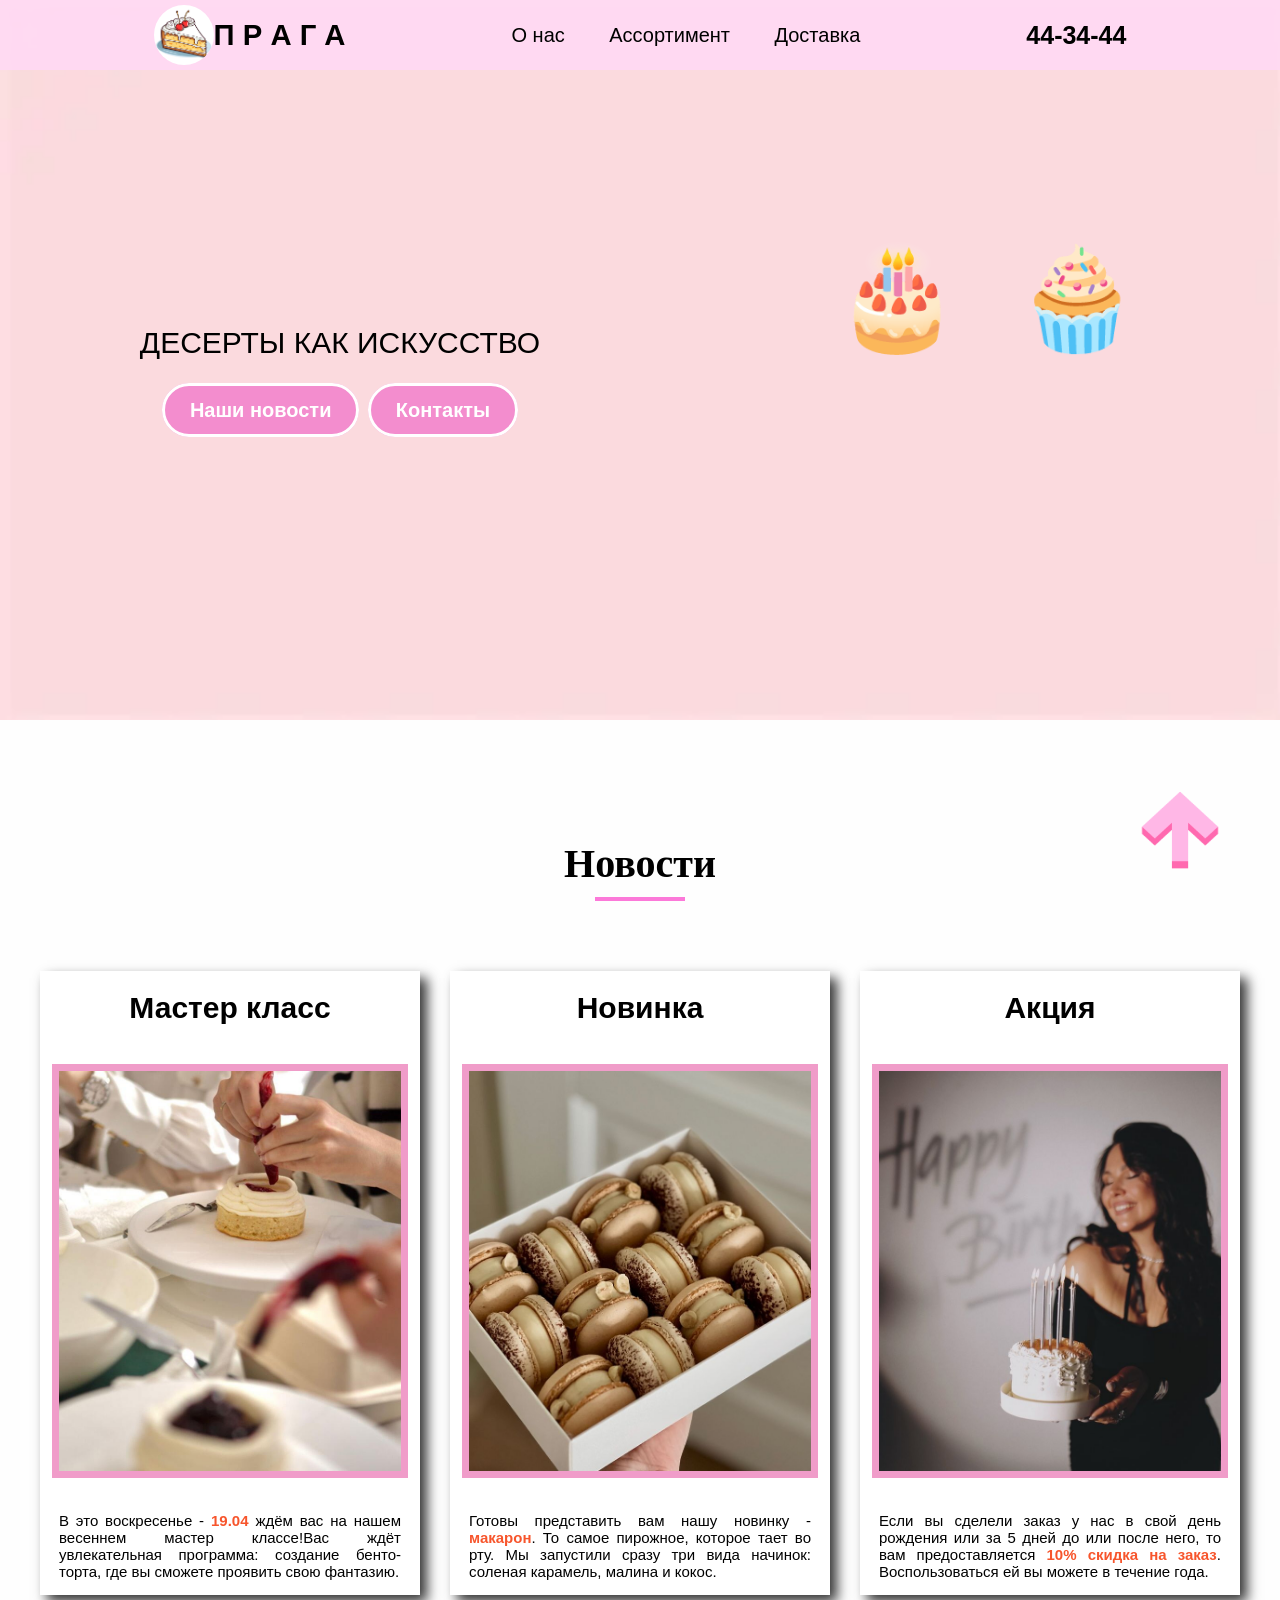
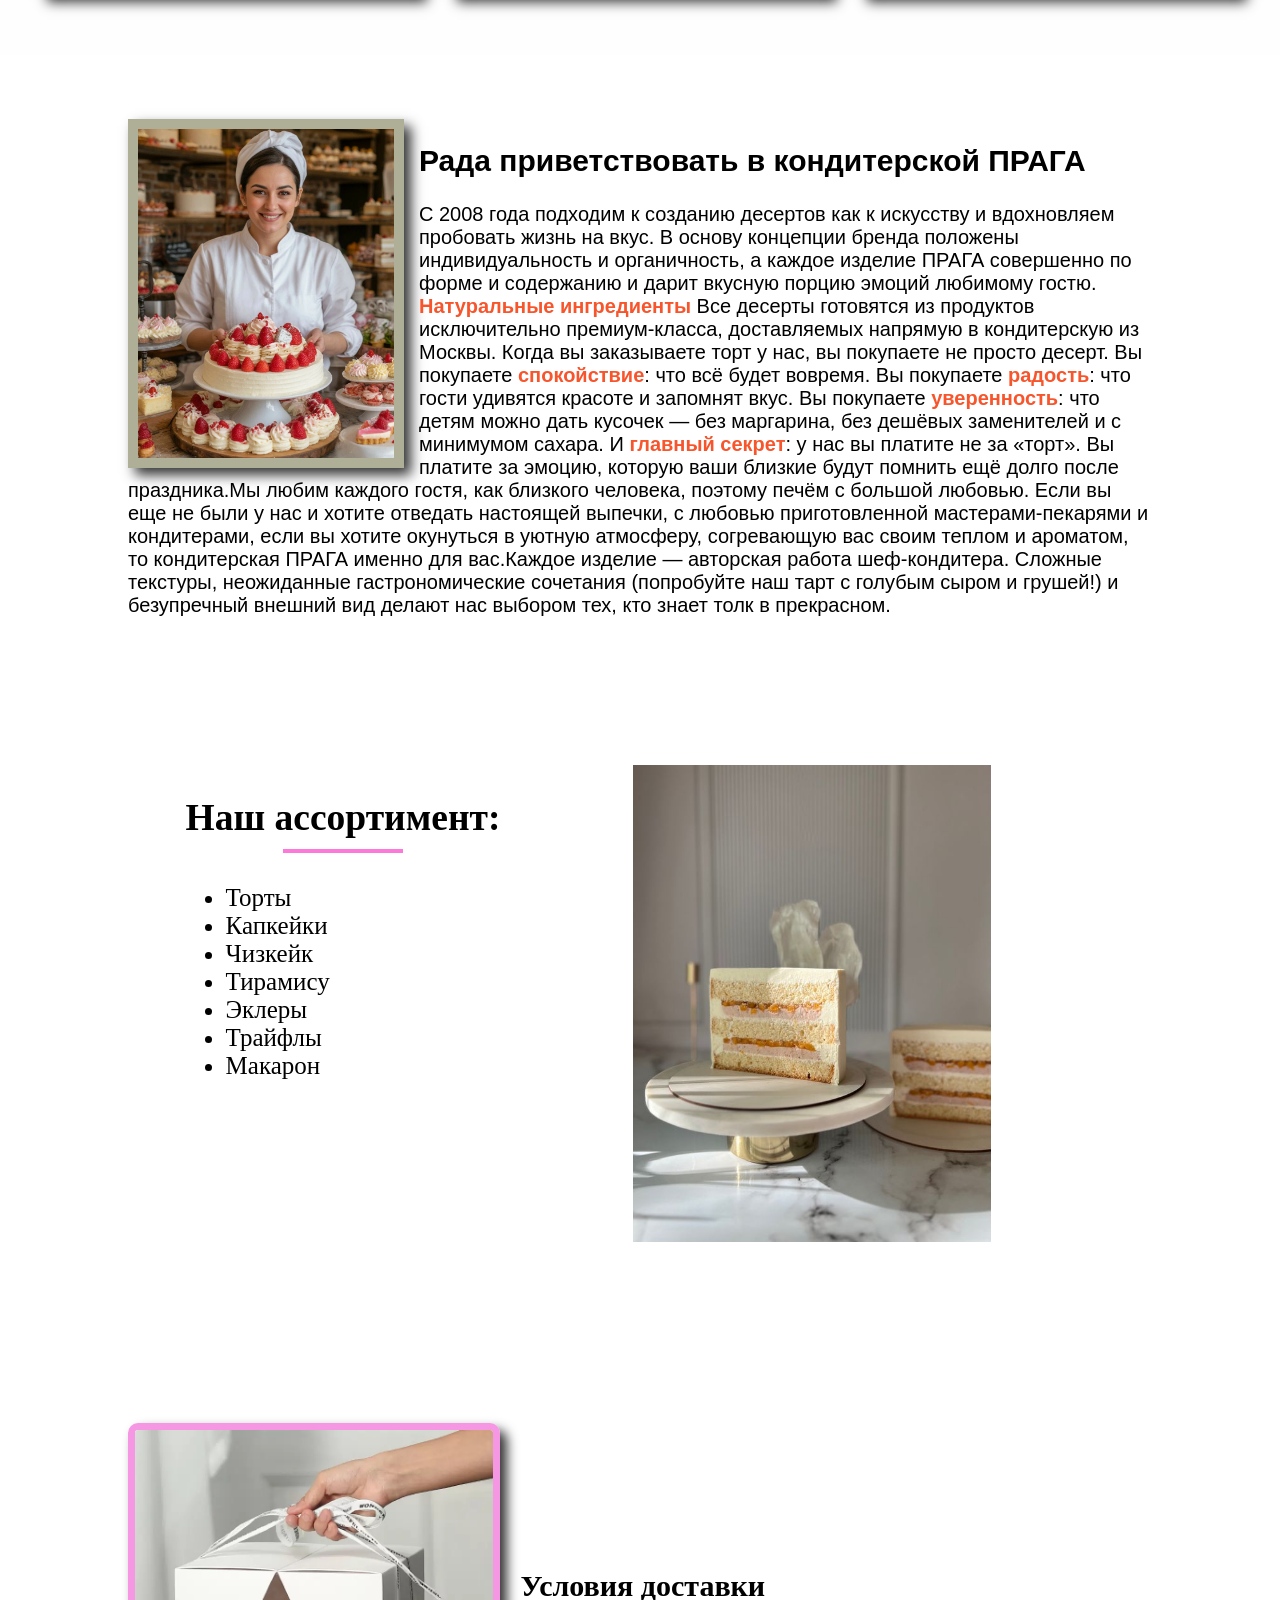
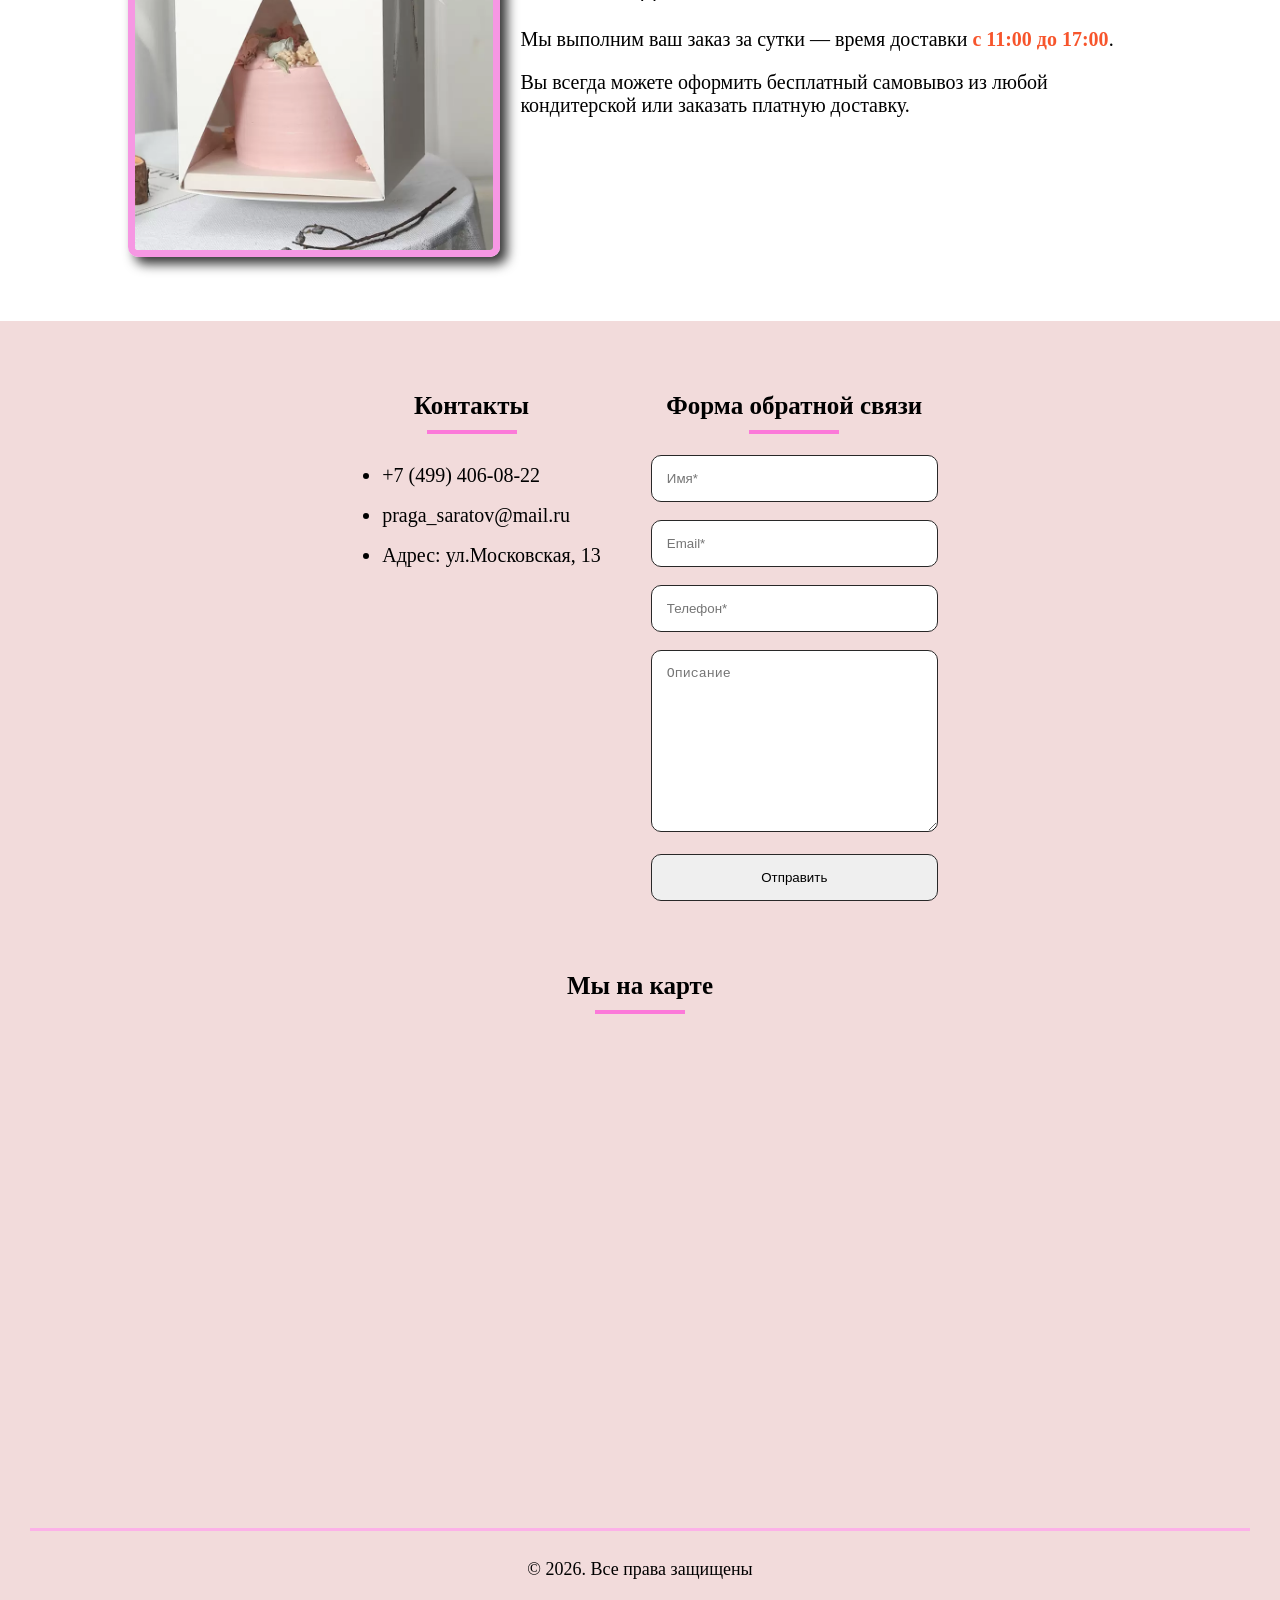
<file: index.html>
<!DOCTYPE html>
<html lang="en">
<head>
    <meta charset="UTF-8">
    <meta name="viewport" content="width=device-width, initial-scale=1.0">
    <title>1 doc</title>
    <link rel="stylesheet" href="1.css">
    <link rel="stylesheet" href="style2.css">
    <link rel="stylesheet" href="https://cdnjs.cloudflare.com/ajax/libs/font-awesome/6.5.0/css/all.min.css">
</head>
<body>
    <a name="top"></a>
    <a href="#top"><img src="IMG/naverh.png" alt="" class="naverh"></a>
    <header class="menu_up" >
        <div class="logo_photo">
                <img class="menucake" src="IMG/menucake.jpg" alt="">
            <div class="logo">
                <h3>П Р А Г А</h3>
            </div>
        </div>
        <div class="menu_links">
            <a href="#menu1">О нас</a>
            <a href="#menu2">Ассортимент</a>
            <a href="#menu3">Доставка</a>
        </div>
        <div class="number">
            <a href="#number">44-34-44</a>
        </div>
    </header>
    
  
     <div class="banner">
        <div class="banner_text">
                <p>ДЕСЕРТЫ КАК ИСКУССТВО</p>
            
            <a href="#link1" class="button">Наши новости</a>
            <a href="#link2" class="button">Контакты</a>
        </div>
        <div class="cupcake_animation">
            <div class="cupcake1">🧁</div>
            <div class="cupcake2">🎂</div>
        </div>
     </div>   
    
    <div class="our_desserts" id="link1">
        <div class="container1">
        <p class="news"><strong>Новости</strong></p>
        <div class="news_cards">
            <div class="card">
                <h1>Мастер класс</h1>
                <img src="IMG/master_class.jpg" alt="" class="master_class">
                <p>В это воскресенье - <span class="letter">19.04</span> ждём вас на нашем весеннем мастер классе!Вас ждёт увлекательная программа:
                    создание бенто-торта, где 
                вы сможете проявить свою фантазию.  </p>
            </div>
            <div class="card">
                <h1>Новинка</h1>
                <img src="IMG/macaron.jpg" alt="" class="macaron">
                <p>Готовы представить вам нашу новинку - <span class="letter">макарон</span>. То самое пирожное, которое
                    тает во рту. Мы запустили сразу три вида начинок: соленая карамель, малина и кокос.
                </p>
            </div>
            <div class="card">

                <h1>Акция</h1>
                <img src="IMG/happy_birthday.jpg" alt="" class="happy_birthday">

                <p>Если вы сделели заказ у нас в свой день рождения
                    или за 5 дней до или после него, то вам предоставляется 
                    <span class="letter">10% скидка на заказ</span>. Воспользоваться ей вы можете в течение года.
                </p>
            </div>
           
           
        </div>
    </div>
    </div>
    <div class="menu_assortiment" id="menu1">
        <img src="IMG/assortmenu.webp" alt="" class="assortmenu">
            <h2 class="hello_word">Рада приветствовать в кондитерской ПРАГА</h2>
            <p>С 2008 года подходим к созданию десертов как к искусству и вдохновляем пробовать жизнь на вкус.
        В основу концепции бренда положены индивидуальность и органичность, а каждое изделие ПРАГА совершенно по форме и содержанию 
        и дарит вкусную порцию эмоций любимому гостю.
        <span class="letter">Натуральные ингредиенты</span>
        Все десерты готовятся из продуктов исключительно премиум-класса, доставляемых напрямую в кондитерскую из Москвы.
        Когда вы заказываете торт у нас, вы покупаете не просто десерт.
        Вы покупаете <span class="letter">спокойствие</span>: что всё будет вовремя.
        Вы покупаете <span class="letter">радость</span>: что гости удивятся красоте и запомнят вкус.
        Вы покупаете <span class="letter">уверенность</span>: что детям можно дать кусочек — без маргарина, без дешёвых заменителей и с минимумом сахара.
        И <span class="letter">главный секрет</span>: у нас вы платите не за «торт».
        Вы платите за эмоцию, которую ваши близкие будут помнить ещё долго после праздника.Мы любим каждого гостя, как близкого
        человека, поэтому печём с большой любовью. Если вы еще не были у нас и хотите отведать настоящей выпечки, с любовью приготовленной 
        мастерами-пекарями и кондитерами, если вы хотите окунуться в уютную атмосферу, согревающую вас своим теплом и ароматом, 
        то кондитерская ПРАГА именно для вас.Каждое изделие — авторская работа шеф-кондитера. Сложные текстуры, неожиданные гастрономические сочетания (попробуйте наш тарт с голубым сыром и грушей!) и безупречный внешний вид делают нас выбором тех, кто знает толк в прекрасном.</p>
    
    </div>
    <div class="assortiment" id="menu2">
        <div class="cakes">
            <h2>Наш ассортимент:</h2>
        <ul>
            <li>Торты</li>
            <li>Капкейки</li>
            <li>Чизкейк</li>
            <li>Тирамису</li>
            <li>Эклеры</li>
            <li>Трайфлы</li>
            <li>Макарон</li>     
        </ul>
        </div>
        <div class="for_assortiment">
             <img src="IMG/for_assortiment.png" alt="" class="picture_menu2">
        </div>    
    </div>
  
    <div class="delivery" id="menu3">
        <img src="IMG/delivery.png" alt="" class="picture_delivery">
        <div class="text_delivery">
            <h2>Условия доставки</h2>
             <p>
                Мы выполним ваш заказ за сутки — 
                 время доставки <span class="letter">с 11:00 до 17:00</span>.</p>
                <p>Вы всегда можете оформить бесплатный самовывоз из любой 
                кондитерской или заказать платную доставку.</p>
                
        </div>
    </div>
    <footer>
        <div class="footer_maps_table" id="link2">
            <div class="contacts_soc">
        <div class="contacts">
        <h2 class="tabel_text">Контакты</h2>
        <ul>
            <li class="cont_num">+7 (499) 406-08-22</li>
            <li class="cont_num">praga_saratov@mail.ru</li>
            <li class="cont_num">Адрес: ул.Московская, 13</li>
        </ul>
    </div>
    </div>
        <div >
     <div class="form">
                     <form>
                         <h2 class="tabel_text">Форма обратной связи</h2>
                         <input type="text" placeholder="Имя*">
                         <br><br>
                         <input type="email" placeholder="Email*">
                         <br><br>
                         <input type="text" placeholder="Телефон*">
                         <br><br>
                         <textarea cols="30" rows="10" placeholder="Описание"></textarea>
                         <br><br>
                         <input type="submit" value="Отправить">
                     </form>
                 </div>
        </div>
        
    <div class="maps">
        <h2 class="tabel_text">Мы на карте</h2>
        <iframe src="https://www.google.com/maps/embed?pb=!1m18!1m12!1m3!1d2482.166681931297!2d46.05075727653642!3d51.52850257181809!2m3!1f0!2f0!3f0!3m2!1i1024!2i768!4f13.1!3m3!1m2!1s0x4114c7ee577dfb6f%3A0x21ef32d35a024f66!2z0YPQuy4g0JzQvtGB0LrQvtCy0YHQutCw0Y8sIDEzLCDQodCw0YDQsNGC0L7Qsiwg0KHQsNGA0LDRgtC-0LLRgdC60LDRjyDQvtCx0LsuLCA0MTAwMDI!5e0!3m2!1sru!2sru!4v1776095701159!5m2!1sru!2sru" width="600" height="450" style="border:0;" allowfullscreen="" loading="lazy" referrerpolicy="no-referrer-when-downgrade"></iframe>
    </div>
    </div>
     <div class="line">
    </div>
    <div class="line2"><p>© 2026. Все права защищены</p></div>

    </footer>
</body>
</html>
</file>
<file: 1.css>
body {
    margin: 0;
    padding: 0;
    box-sizing: border-box;
    background-color: rgb(254, 254, 254);
}

.menu_up{
    font-family: Arial;
    background: rgba(255, 218, 243, 0.95);
    color: rgb(0, 0, 0);
    height: 70px;
    margin: auto;
    position: fixed;
    top: 0;
    left: 0;
    width: 100%;
    z-index: 9999;
    display: flex;
    justify-content: space-between;
    align-items: center;

}
.menu_links:hover {
    box-shadow: 0 rgba(0, 0, 0, 0.7);
}
.logo_photo{
    display: flex;
    align-items: center;
    padding-left: 12%;
}
.menucake{
    height:60px;
    border-radius: 100px;

}
.logo{
    font-size: 25px;
    font-weight: bold;
    color: #000000;
    
}
.menu_links a{
    font-size: 20px;
    text-decoration: none;
    color: rgb(0, 0, 0);
    padding: 20px;
    transition: background-color pink 0.5s;
    
}
.menu_links a:hover{
    background-color: #ff99ee;
    border-radius: 15px;
}
.menu_links a:active {
    background-color: rgba(236, 90, 190, 0.616);
    color: #f78ff5;
}
.number{
    font-size: 25px;
    padding-right: 12%;
    font-weight: bold;
}
.number a{
    text-decoration: none;
    color: rgb(0, 0, 0);
}
.number a:active{
    color: #ff99ee;
}
.number a:hover{
    color: #bc7cb1;
}
.banner{
    background: url(IMG/banner.jpg);
    background-size: cover;
    width: 100%;
    height: 80vh;
    margin: auto;
    font-family: 'Franklin Gothic Medium', 'Arial Narrow', Arial, sans-serif;
    color: white;
    display: flex;
    justify-content: flex-start;
    align-items: center;
}
.banner_text{
    font-size: 30px;
    text-align: center;
    padding: 20px;
    width: 50%;
    color: rgb(0, 0, 0);
}
.banner a{
    text-decoration: none;
    font-size: 20px;
    color: white;
    font-family: Arial, Helvetica, sans-serif;
    font-weight: bold;
}
.button{
    padding: 13px 25px;
    background-color: rgb(243, 141, 206);
    border-radius: 35px;
    border: 3px solid white;

}
.cupcake_animation{
    position: absolute;
    top: 200px;
    right: 40px;
}
.cupcake1{
    font-size: 100px;
    position: relative;
    right: 100px;
    top: 40px;
    animation: rotate 2s linear infinite;
}
@keyframes rotate {
    from { 
        transform: rotate(360deg); 
    }
    to { 
        transform: rotate(0deg); 
    }
}
.cupcake2 {
    font-size: 100px;
    position: relative;
    right: 280px;
    bottom: 80px;
    animation: wraper 2s linear infinite;
}
@keyframes wraper {
    from { 
        transform: rotate(0deg); 
    }
    to { 
        transform: rotate(360deg); 
    }
}
@keyframes cupcake_animation {
    from { 
        transform: rotate(0deg); 
    }
    to { 
        transform: rotate(360deg); 
    }
}
a:hover{
    color: rgb(52, 43, 43);
}
.naverh{
    width: 80px;
    height: 80px;
    position: fixed;
    bottom: 30px;
    right: 60px;
    border-radius: 80px;
    z-index: 999;
    transition: transform 0.3s ease;
}
.naverh:hover {
    transform: scale(1.2);
}
.our_desserts{
   padding: 60px 0;
}
.container1{
    max-width: 1200px;
    margin: 0 auto;
    padding: 0 20px;
}
.news{
    color: rgb(0, 0, 0);
    text-align: center;
    font-size: 40px;
    padding: 20px 0;
  
}
.news::after {
    content: '';
    display: block;
    width: 90px;
    height: 4px;
    background: #fc79d9;
    margin: 10px auto;
}
.news_cards{
    display: flex;
    gap: 30px;
    flex-wrap: wrap;
}
.card{
    background: rgb(255, 255, 255);
    color: black;
    font-family: 'Franklin Gothic Medium', 'Arial Narrow', Arial, sans-serif;
    font-size: 15px; 
    flex: 1 1 250px;
    display: flex;
    flex-direction: column;
    box-shadow: 7px 7px 12px rgba(0, 0, 0, 0.8);
}
.master_class{
    margin: 5% auto;
    object-fit: cover;
    height: 400px;
    width: 90%;
    border: 7px solid rgb(240, 156, 201);
}
.macaron{
    margin: 5% auto;
    object-fit: cover;
    height: 400px;
    width: 90%;
    border: 7px solid rgb(240, 156, 201);
}
.happy_birthday{
    margin: 5% auto;
    object-fit: cover;
    height: 400px;
    width: 90%;
    border: 7px solid rgb(240, 156, 201);
}
.news_cards h1{
    text-align: center;
    padding: 0 5%;
    font: 20px;

}
.news_cards p{
    text-align: justify;
    padding: 0 5%;
    font: 20px;
    
}
.menu_assortiment{
    background: white;
    height: 100%;
    padding: 5% 10%;
    font-size: 20px;
    font-family: 'Segoe UI', Tahoma, Geneva, Verdana, sans-serif;
}
.assortmenu{
    height: 70%;
    width: 25%;
    float: left;
    border: 10px solid rgb(175, 175, 152);
    margin-right: 15px;
    object-fit: cover;
     box-shadow: 7px 7px 12px rgba(0, 0, 0, 0.8);
}
.assortiment{
    background: rgb(255, 255, 255);
    padding: 5% 10%;
    margin: auto;
    display: flex;
    justify-content: center;
    height: 100%;

}
.cakes{
    display: inline-block;
}
.for_assortiment{
    text-align: center;
}
.cakes h2:after {
    content: '';
    display: block;
    width: 120px;
    height: 4px;
    background: #fc79d9;
    margin: 10px auto;
}
.picture_menu2{
    display: inline-block;
    object-fit: contain;
    height: 90%;
    width: 70%;
}
.cakes{
    display: inline-block;
    vertical-align: middle;
    font-size: 25px;
    color: rgb(0, 0, 0);
    font-family: Georgia, 'Times New Roman', Times, serif;
    margin-right: 30px;
}

.letter{
    color: rgb(247, 85, 44);
    font-weight: bold;
}
.delivery{
    background: white;
    height: 100%;
    padding: 5% 10%;
    display: flex;
    align-items: center;
}
.text_delivery{
    font-size: 20px;
    font-family: Cambria, Cochin, Georgia, Times, 'Times New Roman', serif;
    padding: 20px;
}

.picture_delivery{
    height: 50%;
    width: 35%;
    object-fit: cover;
    border: 7px solid rgb(246, 151, 227);
    border-radius: 10px;
     box-shadow: 7px 7px 12px rgba(0, 0, 0, 0.8);
}
footer{
    background: rgb(242, 219, 219);
    padding: 30px;
}
.footer_maps_table{
    gap: 50px;
    padding: 20px;
    display: flex;
    justify-content: center;
    flex-wrap: wrap;
}
button {
    font-weight: bold;
    color: rgb(0, 0, 0);
    font-size: 15px;
    width: 100%;
    background: #ec91b1;
    border-radius: 10px;
    padding: 15px;
}
.tabel_text{
    font-size: 25px;
    text-align: center;
}
.tabel_text::after {
    content: '';
    display: block;
    width: 90px;
    height: 4px;
    background: #fc79d9;
    margin: 10px auto;
}
.cont_num{
    font-size: 20px;
    line-height: 40px;
}
input, textarea {
    width: 100%;
    border: 1px solid #292828;
    box-sizing: border-box;
    padding: 15px;
    border-radius: 10px;
}
.contacts_soc{
    display: flex;
    justify-content: space-between;

}
.maps{
    padding-bottom: 20px;
}
.line2{
    font-size: 18px;
    display: flex;
    justify-content: center;
    align-items: center;
}
.line::before {
    content: '';
    display: block;
    width: 100%;
    height: 3px;
    background-color: rgb(252, 177, 232);
    margin-bottom: 10px;
}
</file>
<file: style2.css>
@media screen and (max-width: 1024px){
.menucake{
        height:40px;
        border-radius: 100%;
}
.logo{
        font-size: 100%;
}
.menu_links a{
    font-size:  100%;
     padding: 15px;
}
.number{
    font-size: 100%;
}
.banner_text{
    font-size: 120%;
}
.banner a{
    font-size: 70%;
    padding: 2%;
}
    .cupcake_animation{
    top: 20%;
    right: 7%;
}
.cupcake1{
    font-size: 500%;
    right: 25%;
    top: 45%;
}
.cupcake2 {
    font-size: 500%;
    right: 80%;
    bottom: 40%;
}
.master_class{
    height: 80%;
    width: 70%;
}
.macaron{
    height: 80%;
    width: 70%;
}
.happy_birthday{
    height: 80%;
    width: 70%;
}
.assortiment{
    height: 90%;
}
.menu_assortiment{
    font-size: 100%;
}
.assortmenu{
    height: 45%;
    width: 25%;
}
.picture_menu2{
    height: 80%;
    width: 60%;
}
.cakes{
    font-size: 100%;
}
.delivery{
    height: 90%;
}
.picture_delivery{
    border: 5px solid rgb(246, 151, 227);
}
.naverh{
    width: 70px;
    height: 70px;
    bottom: 30px;
    right: 60px;
}
iframe{
        width: 110%;
    }
}
@media screen and (max-width: 768px){
.menucake{
        height:40px;
        border-radius: 100%;
}
.logo{
        font-size: 100%;
}
.menu_links a{
    font-size:  100%;
     padding: 10px;
}
.number{
    font-size: 100%;
}
.banner{
    height: 70vh;
}
.banner_text{
    font-size: 100%;
}
.banner a{
    font-size: 60%;
    padding: 2%;
}
.cupcake_animation{
    top: 20%;
    right: 10%;
}
.cupcake1{
    font-size: 450%;
    right: 10%;
    top: 60%;
}
.cupcake2 {
    font-size: 450%;
    right: 60%;
    bottom:20%;
}
.master_class{
    height: 70%;
    width: 60%;
}
.macaron{
    height: 70%;
    width: 60%;
}
.happy_birthday{
    height: 70%;
    width: 60%;
}
.menu_assortiment{
    height: 90%;
    padding: 5% 10%;
    font-size: 80%;
}
.assortiment{
    height: 90%;
}
.assortmenu{
    height: 50%;
    width: 30%;
    margin: 2%;
}

.picture_menu2{
    height: 70%;
    width: 60%;
}
.cakes{
    font-size: 80%;
}
.delivery{
    height: 90%;
}
.text_delivery{
    font-size: 90%;
    padding: 5%;
}
.picture_delivery{
    height: 90%;
    width: 45%;
    border: 4px solid rgb(246, 151, 227);
}

.naverh{
    width: 60px;
    height: 60px;
    position: fixed;
    bottom: 30px;
    right: 60px;
    border-radius: 80px;
    z-index: 999;
}
iframe{
        width: 100%;
    }
}
@media screen and (max-width: 480px){
.menucake{
    height:30px;
    border-radius: 100%;
}
.logo{
    font-size: 10px;
}
.menu_links a{
    font-size: 10%;
    padding: 5px;
     
}
.number{
    font-size: 10%;
    padding-right: 2%;
}
.banner{
    height: 70vh;
}
.banner_text{
    font-size: 90%;
}
.banner a{
    font-size: 45%;
    padding: 4%;
}
.cupcake_animation{
    top: 40%;
    right: 10%;
}
.cupcake1{
    font-size: 300%;
    right: 10%;
    top: 70%;
}
.cupcake2 {
    font-size: 300%;
    right: 40%;
    top: 50%;
    bottom: 30%;
}
.master_class{
    height: 60%;
    width: 50%;
}
.macaron{
     height: 60%;
    width: 50%;
}
.happy_birthday{
    height: 60%;
    width: 50%;
}
.menu_assortiment{
    height: 80%;
    font-size: 70%;
}
.assortmenu{
    height: 60%;
    width: 30%;
}
.assortiment{
    height: 90%;
}
.picture_menu2{
    height: 80%;
    width: 60%;
    
}
.cakes{
    font-size: 40%;
}
.picture_delivery{
    height: 70%; 
    border: 3px solid rgb(246, 151, 227);
}
.delivery{
    height: 90%;
}
.text_delivery{
    font-size: 50%;
}
iframe{
        width: 90%;
    }
.naverh{
    width: 50px;
    height: 50px;
}
}
</file>
